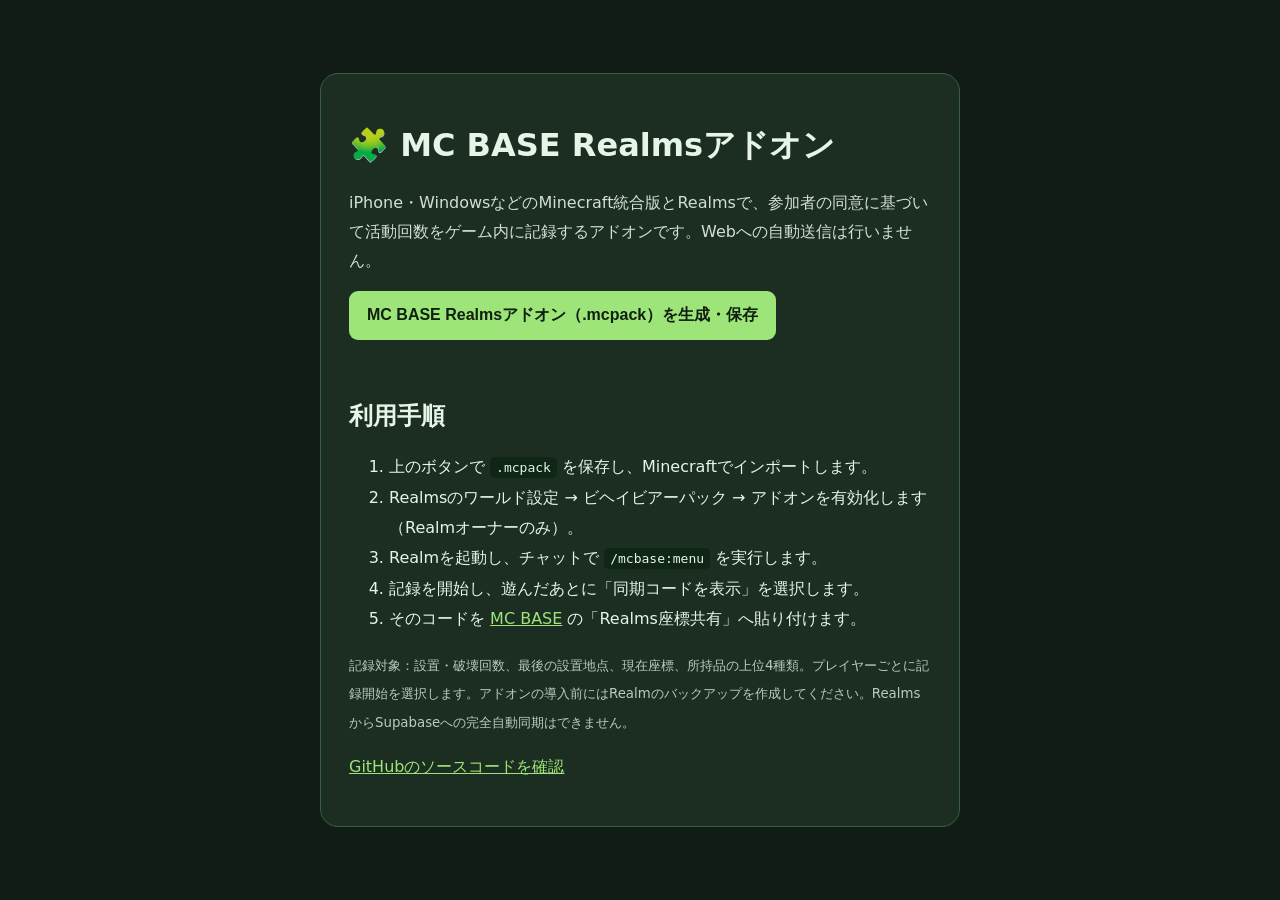
<file: addon.html>
<!doctype html>
<html lang="ja">
<head>
<meta charset="utf-8"><meta name="viewport" content="width=device-width,initial-scale=1">
<title>MC BASE — Realmsアドオン</title>
<style>
:root{color-scheme:dark}body{font-family:system-ui,-apple-system,sans-serif;background:#111c16;color:#e6f5e8;min-height:100vh;margin:0;display:grid;place-items:center}
main{width:min(92vw,640px);border:1px solid #356043;background:#1c2e21;padding:28px;border-radius:18px;box-sizing:border-box}
p{line-height:1.8;color:#d2dfd5}button,a.primary{cursor:pointer;border:0;border-radius:9px;background:#9de579;color:#102010;font-size:16px;padding:14px 18px;font-weight:bold;display:inline-block}
button:disabled{opacity:.65}a{color:#9de579}code{background:#0f2516;padding:3px 6px;border-radius:5px}small{color:#b8cbbd}#status{min-height:28px;margin-top:12px}ol{line-height:1.9}
</style></head>
<body><main>
<h1>🧩 MC BASE Realmsアドオン</h1>
<p>iPhone・WindowsなどのMinecraft統合版とRealmsで、参加者の同意に基づいて活動回数をゲーム内に記録するアドオンです。Webへの自動送信は行いません。</p>
<button id="download">MC BASE Realmsアドオン（.mcpack）を生成・保存</button>
<p id="status" role="status"></p>
<h2>利用手順</h2>
<ol><li>上のボタンで <code>.mcpack</code> を保存し、Minecraftでインポートします。</li>
<li>Realmsのワールド設定 → ビヘイビアーパック → アドオンを有効化します（Realmオーナーのみ）。</li>
<li>Realmを起動し、チャットで <code>/mcbase:menu</code> を実行します。</li>
<li>記録を開始し、遊んだあとに「同期コードを表示」を選択します。</li>
<li>そのコードを <a href="./">MC BASE</a> の「Realms座標共有」へ貼り付けます。</li></ol>
<p><small>記録対象：設置・破壊回数、最後の設置地点、現在座標、所持品の上位4種類。プレイヤーごとに記録開始を選択します。アドオンの導入前にはRealmのバックアップを作成してください。RealmsからSupabaseへの完全自動同期はできません。</small></p>
<p><a href="https://github.com/monst-master/mc-base/tree/main/realms/MC_BASE_Realms_Companion_BP" target="_blank" rel="noopener noreferrer">GitHubのソースコードを確認</a></p>
</main>
<script src="./assets/jszip.min.js"></script>
<script>
document.getElementById('download').addEventListener('click', async ()=>{
 const btn=document.getElementById('download'),label=document.getElementById('status');
 btn.disabled=true;label.textContent='アドオンを作成しています...';
 try{
  if(typeof JSZip!=='function')throw Error('ZIP生成機能を読み込めませんでした。');
  const base='./realms/MC_BASE_Realms_Companion_BP/';
  const [m,j]=await Promise.all(['manifest.json','scripts/main.js'].map(async name=>{
   const r=await fetch(base+name,{cache:'no-store'});if(!r.ok)throw Error('ファイル取得エラー: '+name+' HTTP '+r.status);return r.text();
  }));
  const manifest=JSON.parse(m);
  if(!manifest.header||!j.includes('MCB1')||!j.includes('mcbase:menu'))throw Error('アドオンの検証に失敗しました');
  const zip=new JSZip();
  zip.file('manifest.json',m);zip.file('scripts/main.js',j);
  const blob=await zip.generateAsync({type:'blob',compression:'DEFLATE',compressionOptions:{level:6}});
  const objectUrl=URL.createObjectURL(blob);
  const anchor=document.createElement('a');anchor.href=objectUrl;anchor.download='MC_BASE_Realms_Companion_v1.0.mcpack';
  document.body.appendChild(anchor);anchor.click();anchor.remove();
  setTimeout(()=>URL.revokeObjectURL(objectUrl),30000);
  label.textContent='保存を開始しました。Minecraftでファイルを開いてインポートしてください。';
 }catch(err){label.textContent='生成できません: '+String(err.message||err);}
 finally{btn.disabled=false;}
});
</script></body></html>
</file>
